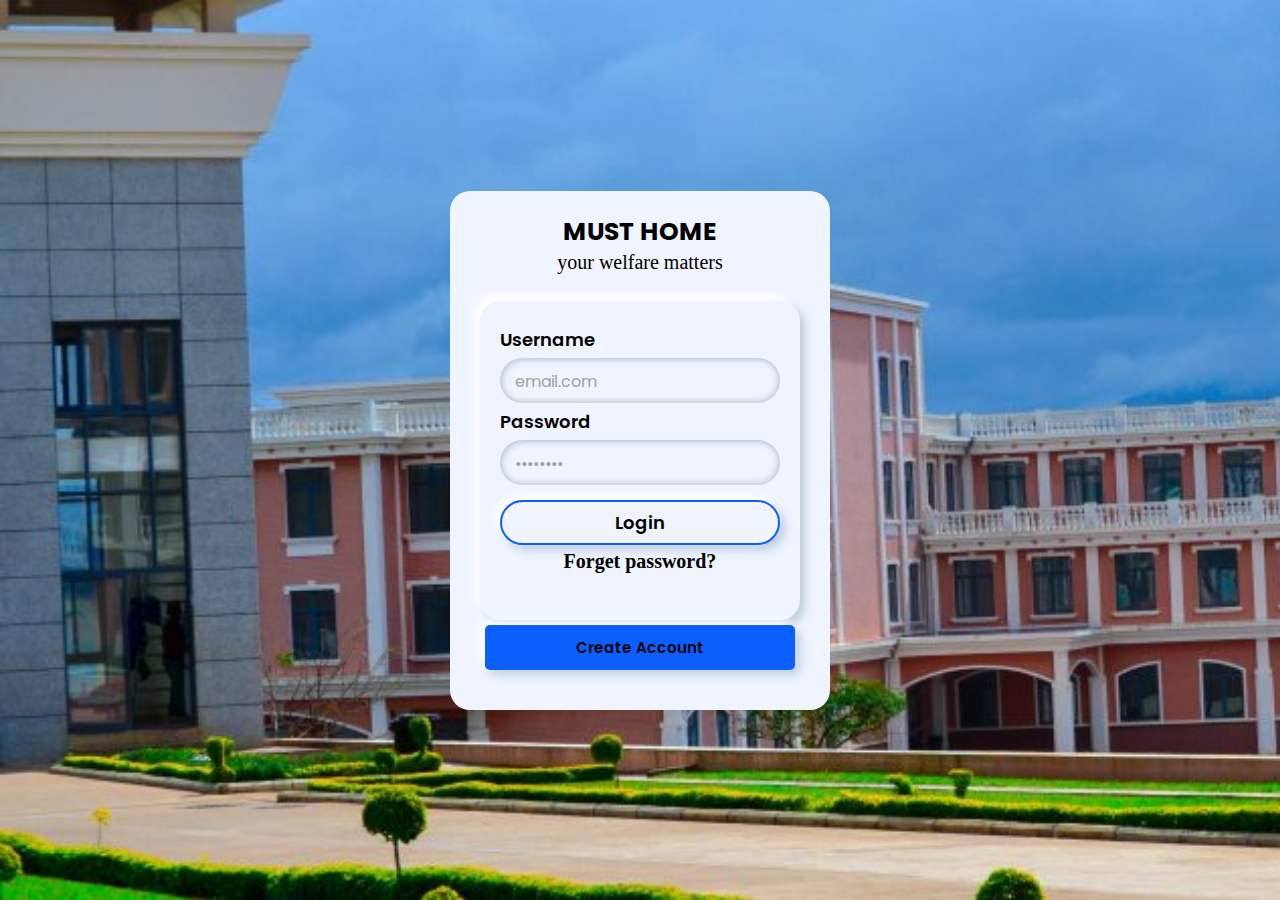
<file: index.html>
<!DOCTYPE html>
<html lang="en">
<head>
    <meta charset="UTF-8">
    <meta name="viewport" content="width=device-width, initial-scale=1.0">
    <title>MUST HOME sign up</title>
<style>
@import url('https://fonts.googleapis.com/css?family=Poppins:400,500,600,700,800&display=swap');

*{
	box-sizing: border-box;
	font-family: 'Poppins', sans-serif;
	margin: 0;
	padding: 0;
}

body{
	align-items: center;
	background-image: url(login/bg.png);
	background-repeat: no-repeat;
	background-size: cover;
	display: flex;
	justify-content: center;
	min-height: 100vh;
    
}

.form{
	background: #eff4ff;
	border-radius: 20px;
	box-shadow: 5px 5px 8px rgb(129, 154, 181 , 0.43), -6px -6px 10px rgb(255 255 255);
	padding: 20px 15px;
	position: relative;
	text-align: center;
	width: 320px;
}


.form .form-content{
	margin:5px 5px;
	text-align: left;
}

.form .form-content .form-box{
	margin-top: 5px;
}

.form .form-content .form-box label{
	color: black;
	display: block;
	font-size: 18px;
    font-weight: 600;
	margin-bottom: 5px;
}

.form .form-content .form-box input{
	background: #eff4ff;
    border: none;
    border-radius: 50px;
    box-shadow:inset -2px -2px 6px rgb(59 59 59 / 18%), inset 2px 2px 6px rgb(129 154 181 / 43%);
    color: black;
    font-size: 18px;
    height: 45px;
    outline: none;
    padding: 5px 15px;
    width: 100%;
}
.form .form-content .form-box input:focus
{	
	box-shadow:-2px -2px 6px rgb(255 255 255),
	2px 2px 6px rgb(129 154 181 / 43%);
    	
}

.form .form-content .form-box input[type="submit"]{
	box-shadow:-5px -5px 10px rgb(255, 255, 255), 5px 5px 10px rgb(129 154 181 / 43%);
	font-weight: 600;
	margin-top: 5px;
    border:2px solid #0d5ffd;
}

.form .form-content .form-box input[type="submit"]:active{
	box-shadow: -5px -5px 15px rgb(255, 255, 255), 5px 5px 20px rgb(129 154 181 / 43%);
	color:black;
    background: #0d5ffd;
	margin-top: 20px;
}

.form .form-content .form-box input::placeholder{
	color: #A2A2A2;
	font-size: 16px;
}

.form-forget{
	color: black;
	margin-top: 5px;
    font-weight: 600;
}

.form-forget a{
	color: black;
}

.formbx
{
	position: relative;
	border-radius: 20px;
	background: #eff4ff;
	padding:20px 30px 40px 30px;
	/**box-shadow: -5px -5px 15px rgb(255, 255, 255), 5px 5px 20px rgb(129 154 181 / 43%);***/
  /*  box-shadow: 0 0 6px 6px #eff4ff, 8px 8px 10px 4px rgb(129, 154, 181 , 0.43), -8px -8px 10px 4px rgb(255 255 255);*/
}
.CA
{
	margin-left: 5px;
    padding: 11px;
    color: black;
    display: block;
	font-weight: 600;
	font-size: 15px;
    position: relative;
    text-decoration: none;
    text-align: center;
    background: #0d5ffd;
    border-radius:5px;
    margin-right:5px;
    margin-top: 5px;
	box-shadow:-5px -5px 10px rgb(255, 255, 255), 5px 5px 10px rgb(129 154 181 / 43%);
	
}
.CA:active
{
	box-shadow:-5px -5px 10px rgb(255, 255, 255), 5px 5px 10px rgb(129 154 181 / 43%);
	background: #eff4ff;
	color:black;

}
h2
{
	text-align: center;
    color: black;
    font-size: 25px;
    margin-top: 2px;
}
p{
	text-align: center;
	margin-bottom: 27px;
	font-family: cursive;
	font-size: 20px;

}
</style>        
</head>
<body>
 
<div class="formbx">
	<h2>MUST HOME</h2>
	<p>your welfare matters</p>
<div class="form">

	<div class="form-content">
		<div class="form-box">
			<label>Username</label>
			<input type="email" name="" placeholder="email.com">
		</div>
		<div class="form-box">
			<label>Password</label>
			<input type="password" name="" placeholder="••••••••">
		</div>
		<div class="form-box" style="margin-top: 10px;">
			<a href="home.html"><input type="submit" name="submit" value="Login"></a>
		</div>
	</div>
	<p class="form-forget">Forget password?</p>
</div>  
<a href="02.html" class="CA">Create Account</a>
</div>


<!-- <script src="https://apps.elfsight.com/p/platform.js" defer></script>
<div class="elfsight-app-f44b746e-0e64-4302-9fb5-081e88a3a304"></div> -->

</body>
</html>
</file>
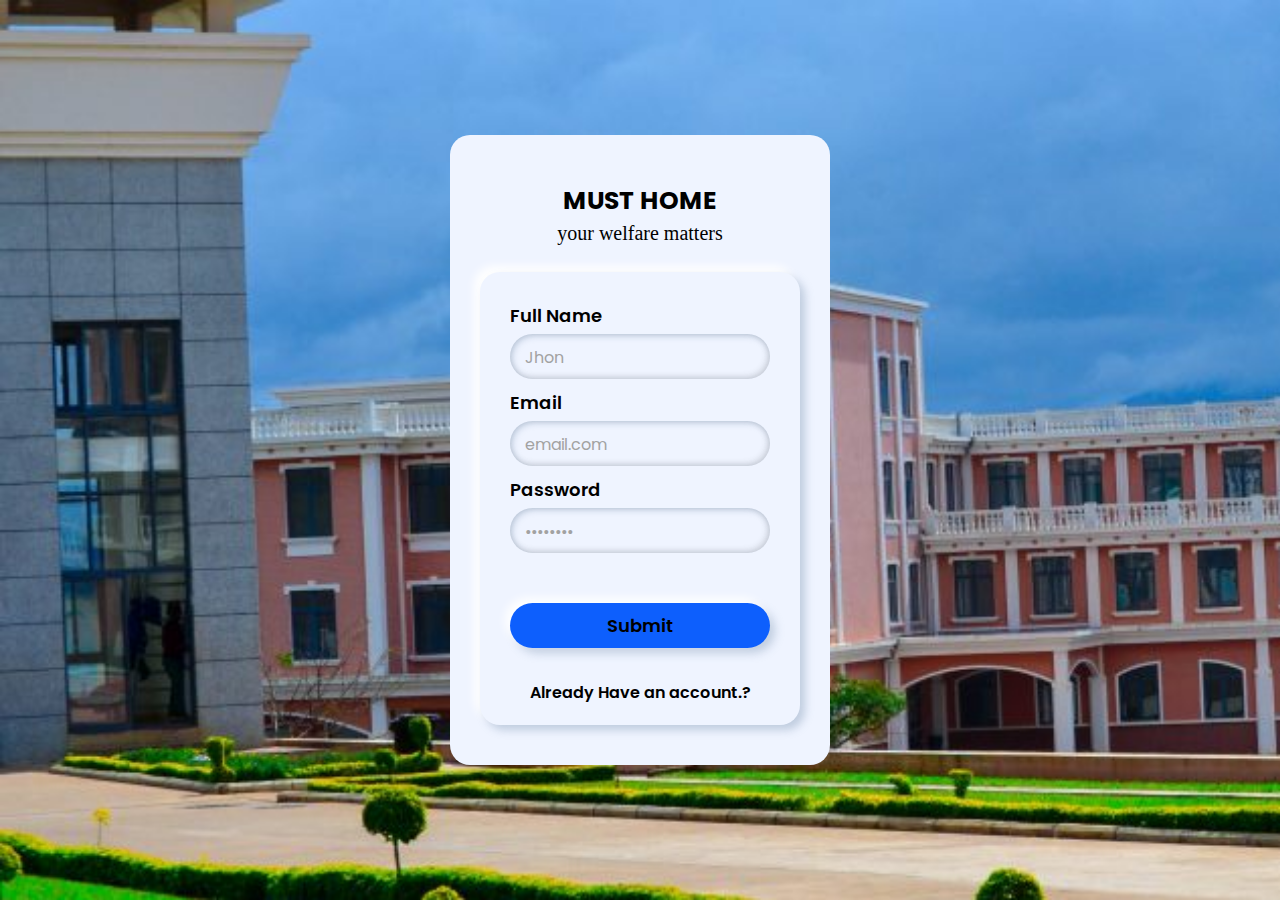
<file: 02.html>
<!DOCTYPE html>
<html lang="en">
<head>
    <meta charset="UTF-8">
    <meta name="viewport" content="width=device-width, initial-scale=1.0">
    <title>MUST HOME sign in</title>
<style>
@import url('https://fonts.googleapis.com/css?family=Poppins:400,500,600,700,800&display=swap');

*{
	box-sizing: border-box;
	font-family: 'Poppins', sans-serif;
	margin: 0;
	padding: 0;
}

body{
	align-items: center;
	background-image: url(login/bg.png);
	background-repeat: no-repeat;
	background-size: cover;
	display: flex;
	justify-content: center;
	min-height: 100vh;
    
}

.form{
	background: #eff4ff;
	border-radius: 20px;
	box-shadow: 5px 5px 8px rgb(129, 154, 181 , 0.43), -6px -6px 10px rgb(255 255 255);
	padding: 20px 15px;
	position: relative;
	text-align: center;
	width: 320px;
}


.form .form-content{
	margin:10px 15px;
	text-align: left;
}

.form .form-content .form-box{
	margin-top: 10px;
}

.form .form-content .form-box label{
	color: black;
	display: block;
	font-size: 18px;
    font-weight: 600;
	margin-bottom: 5px;
}

.form .form-content .form-box input{
	background: #eff4ff;
    border: none;
    border-radius: 50px;
    box-shadow: inset -2px -2px 6px rgb(59 59 59 / 18%), inset 2px 2px 6px rgb(129 154 181 / 43%);
    color: black;
    font-size: 18px;
    height: 45px;
    outline: none;
    padding: 5px 15px;
    width: 100%;
}
.form .form-content .form-box input:focus
{	
	box-shadow:-2px -2px 6px rgb(255 255 255),
	2px 2px 6px rgb(129 154 181 / 43%);
    	
}

.form .form-content .form-box input[type="submit"]{
	box-shadow:-5px -5px 10px rgb(255, 255, 255), 5px 5px 10px rgb(129 154 181 / 43%);
	font-weight: 600;
	margin-top: 20px;
	background: #0d5ffd;
	color: black;
}

.form .form-content .form-box input[type="submit"]:active{
	box-shadow: -5px -5px 15px rgb(255, 255, 255), 5px 5px 20px rgb(129 154 181 / 43%);
	color:#0d5ffd;
    background:#eff4ff;
	margin-top: 20px;
}

.form .form-content .form-box input::placeholder{
	color: #A2A2A2;
	font-size: 16px;
}

.form-forget{
	color: #0d5ffd;
	margin-top: 30px;
    font-weight: 600;
}

.form-forget a{
	color: #0d5ffd;
}

.formbx
{
	position: relative;
	border-radius: 20px;
	background: #eff4ff;
	padding:20px 30px 40px 30px;
	/**box-shadow: -5px -5px 15px rgb(255, 255, 255), 5px 5px 20px rgb(129 154 181 / 43%);***/
    /*box-shadow: 0 0 6px 6px #eff4ff, 8px 8px 10px 4px rgb(129, 154, 181 , 0.43), -8px -8px 10px 4px rgb(255 255 255);*/
}
.CA
{
    color: black;
    display: block;
    position: relative;
    text-decoration: none;
    text-align: center;
    margin-top: 32px;
	font-weight: 600;
		
}

h2
{
	text-align: center;
    color: black;
    font-size: 25px;
    margin-bottom: 2px;
    margin-top: 27px;
}

p{
	text-align: center;
	margin-bottom: 27px;
	font-family: cursive;
	font-size: 20px;

}
</style>        
</head>
<body>
 
<div class="formbx">
	<h2>MUST HOME</h2>
	<p> your welfare  matters</p>
<div class="form">

	<div class="form-content">
		<div class="form-box">
			<label>Full Name</label>
			<input type="text" name="" placeholder="Jhon">
		</div>
		<div class="form-box">
			<label>Email</label>
			<input type="text" name="" placeholder="email.com">
		</div>
		<div class="form-box">
			<label>Password</label>
			<input type="password" name="" placeholder="••••••••">
		</div>
		<div class="form-box" style="margin-top: 30px;">
			<input type="submit" name="submit" value="Submit">
		</div>
	</div>
	<a href="index.html" class="CA">Already Have an account.?</a>
</div>  

</div>

</body>
</html>
</file>
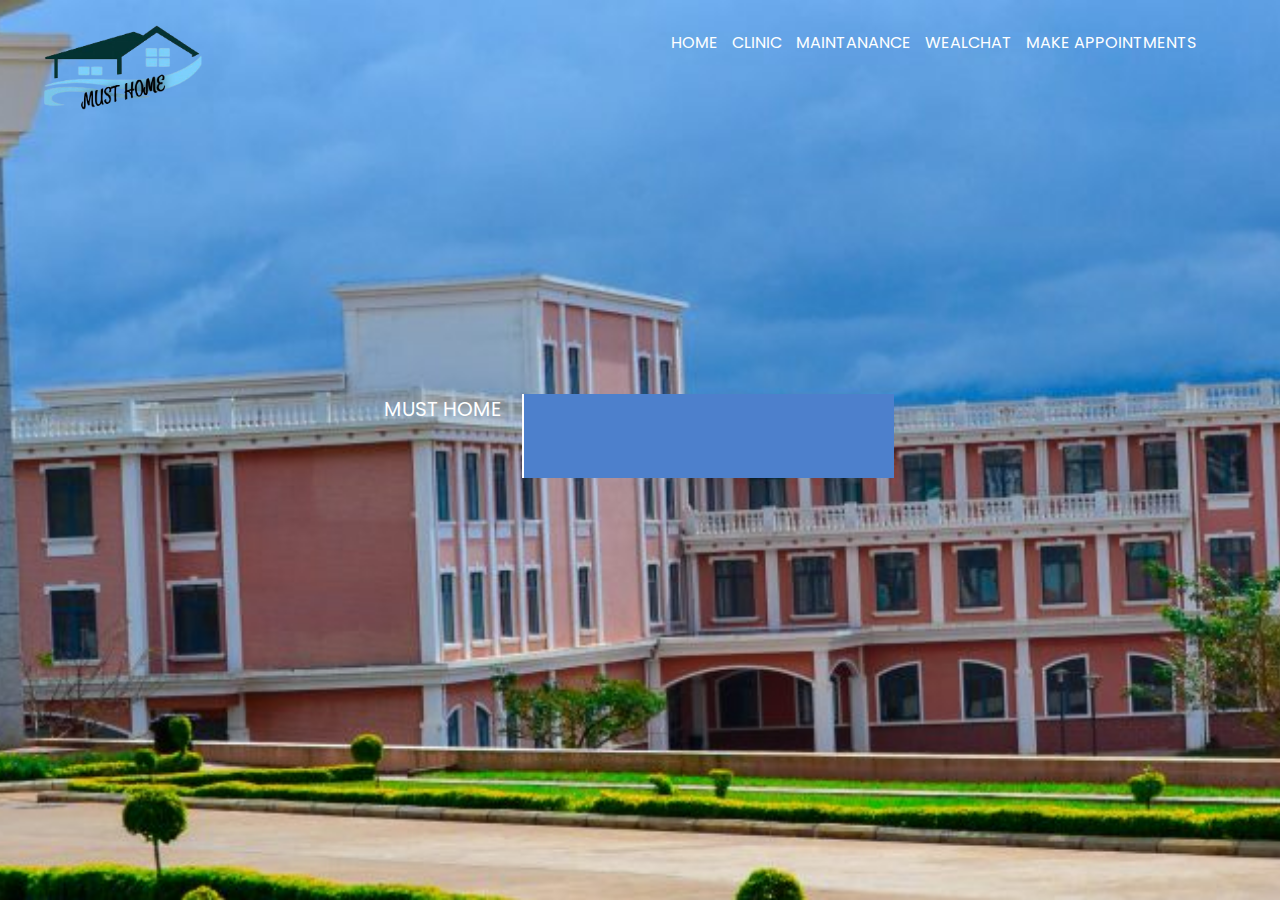
<file: home.html>
<!DOCTYPE html>
<!--Code by Divinector (www.divinectorweb.com)-->
<html lang="en">
<head>
    <meta charset="UTF-8">
    <title>MUST HOME</title>
    <link href="https://fonts.googleapis.com/css2?family=Poppins:wght@400;600;700;900&display=swap" rel="stylesheet">
    <link rel="stylesheet" href="blog.css">    
</head>
<body>
    <header>
    <div class="wrapper">
        <div class="logo">
            <img src="clinic/log.png" alt="">
        </div>
<ul class="nav-area">
<li><a href="home.html">Home</a></li>
<li><a href="clinic.html">clinic</a></li>
<li><a href="maintenace.html">Maintanance</a></li>
<li><a href="https://musthome.blogspot.com/">Wealchat</a></li>
<li><a href="Staff.html">Make Appointments</a></li>
</ul>
</div>
<div class="welcome-text">
  <!-- <h1>
 <span>Your Welfare Matters</span></h1> -->
 <div class="wrapper">
        <div class="static-txt">MUST HOME</div>
        <ul class="dynamic-txts">
          <li><span>your welfare</span></li>
          <li><span>Your Pride</span></li>
          <li><span>health</span></li>
          <li><span>Finance</span></li>
          <li><span>well being</span></li>
        </ul>
      </div>
    </body>
 
    </div>
    
      

  

</header>

</html>
</file>
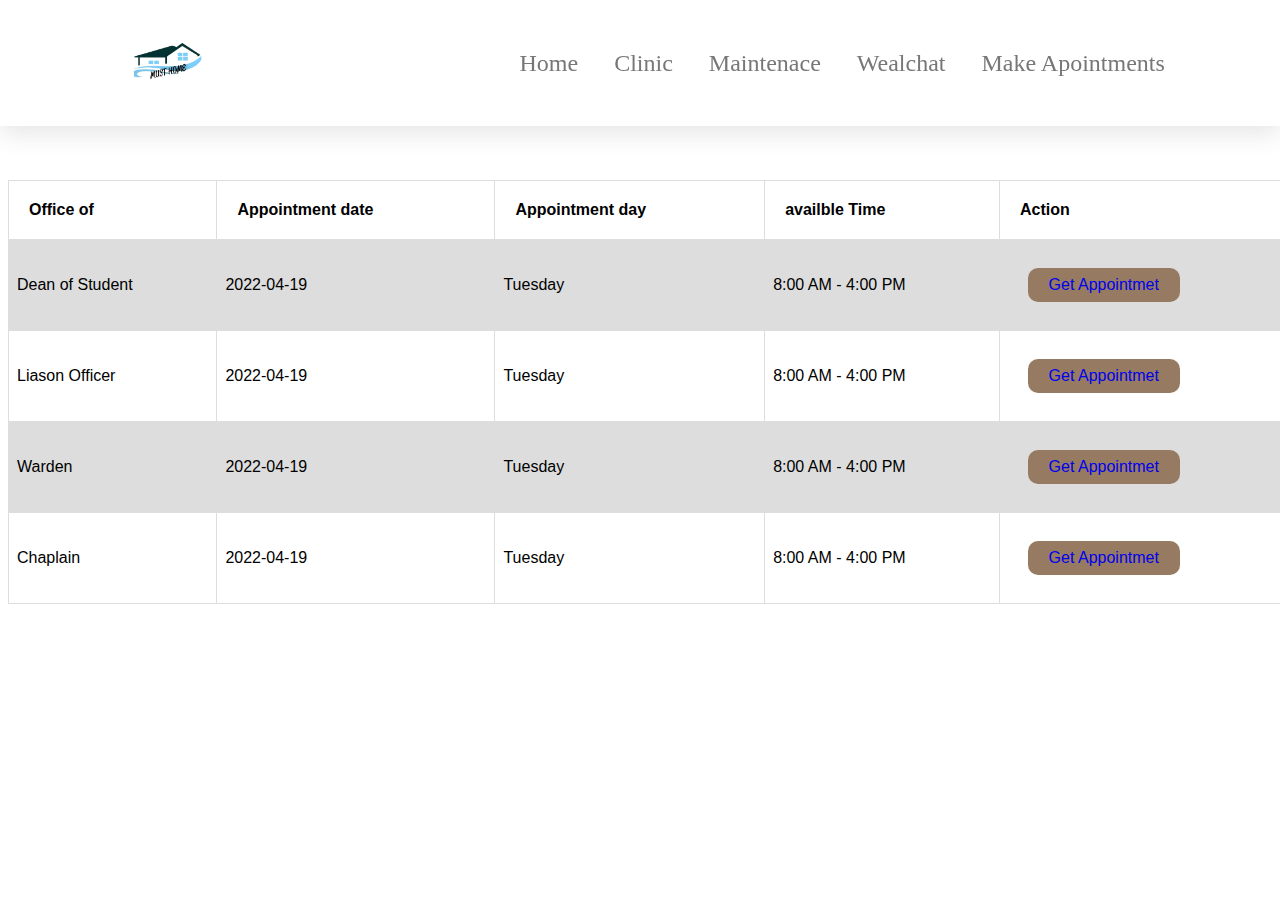
<file: Staff.html>
<!DOCTYPE html>
<html lang="en">

<head>
    <meta charset="UTF-8">
    <meta http-equiv="X-UA-Compatible" content="IE=edge">
    <meta name="viewport" content="width=device-width, initial-scale=1.0">
    <link rel="stylesheet" href="Staff.css">
    <title>Schedule</title>
</head>

<body class="main_bg">
    <header class="header">

      <div class="logo" >
        <img src="clinic/log.png" alt="" width="100px">
    </div>

    <nav class="navbar">
        <a href="home.html">Home</a>
        <a href="clinic.html">Clinic</a>
        <a href="maintenace.html">Maintenace</a>
        <a href="https://musthome.blogspot.com/">Wealchat</a> 
        <a href="staff.html">Make Apointments</a>
        
        
    </nav>

    <div id="menu-btn" class="fas fa-bars"></div>

</header>

<h2>HTML Table</h2>

<table>
  <tr>
    <th>Office of</th>
    <th>Appointment date</th>
    <th>Appointment day</th>
    <th>availble Time</th>
    <th>Action</th>

  </tr>
  <tr>
    <td>Dean of Student</td>
    <td>2022-04-19</td>
    <td>Tuesday</td>
    <td>8:00 AM - 4:00 PM</td>
    <td > <div class="appoint"><a href="staff2.html">Get Appointmet</a></div> </td>
  </tr>
  <tr>
    <td>Liason Officer</td>
    <td>2022-04-19</td>
    <td>Tuesday</td>
    <td>8:00 AM - 4:00 PM</td>
    <td > <div class="appoint"><a href="staff2.html">Get Appointmet</a></div> </td>
    
  </tr>
  <tr>
    <td>Warden</td>
    <td>2022-04-19</td>
    <td>Tuesday</td>
    <td>8:00 AM - 4:00 PM</td>
    <td ><div class="appoint"><a href="staff2.html">Get Appointmet</a></div> </td>
    
  </tr>
  <tr>
    <td>Chaplain</td>
    <td>2022-04-19</td>
    <td>Tuesday</td>
    <td>8:00 AM - 4:00 PM</td>
    <td > <div class="appoint"><a href="staff2.html">Get Appointmet</a></div> </td>
  </tr>
 
  
</table>

       
</body>
</html>
</file>
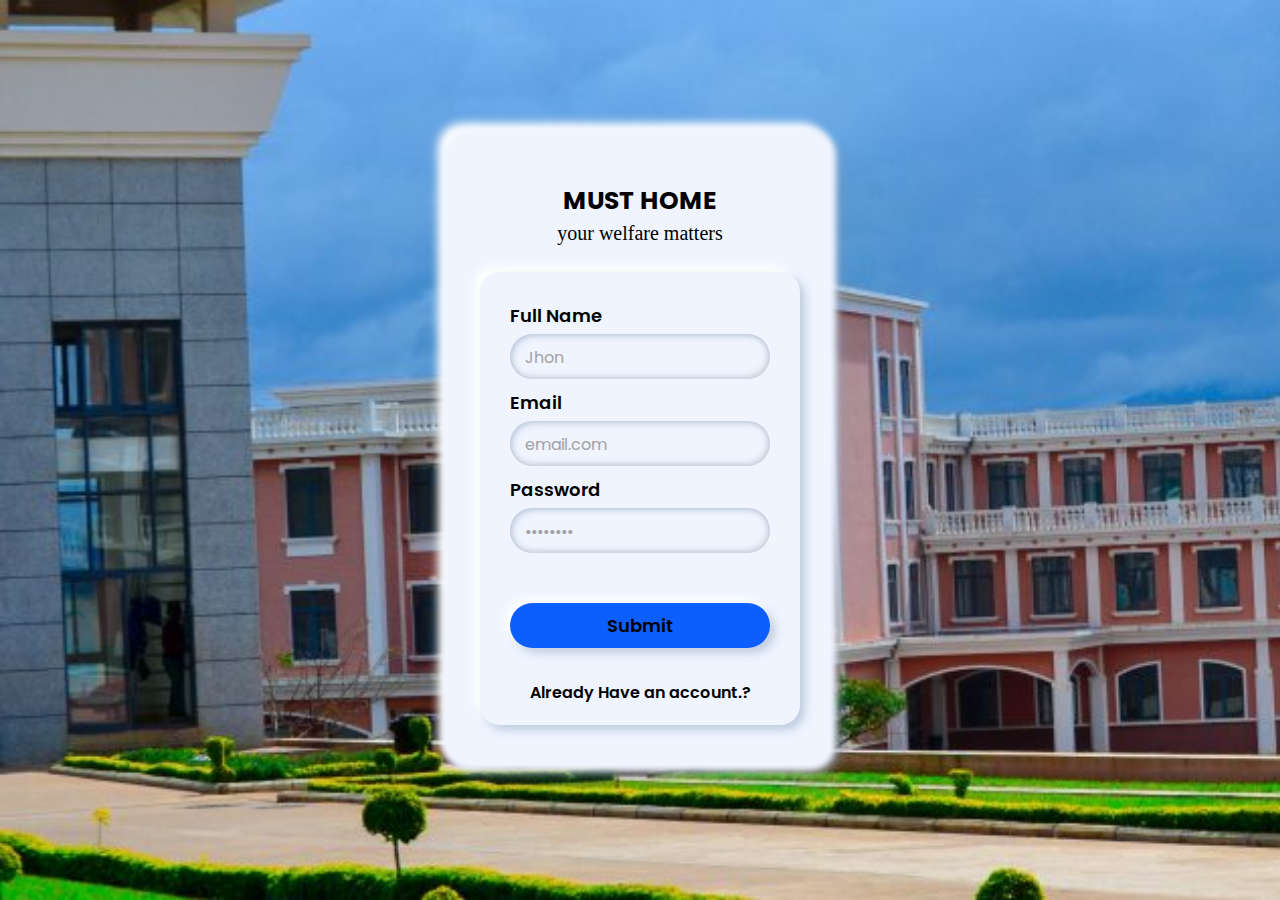
<file: login/02.html>
<!DOCTYPE html>
<html lang="en">
<head>
    <meta charset="UTF-8">
    <meta name="viewport" content="width=device-width, initial-scale=1.0">
    <title>MUST HOME sign in</title>
<style>
@import url('https://fonts.googleapis.com/css?family=Poppins:400,500,600,700,800&display=swap');

*{
	box-sizing: border-box;
	font-family: 'Poppins', sans-serif;
	margin: 0;
	padding: 0;
}

body{
	align-items: center;
	background-image: url(bg.png);
	background-repeat: no-repeat;
	background-size: cover;
	display: flex;
	justify-content: center;
	min-height: 100vh;
    
}

.form{
	background: #eff4ff;
	border-radius: 20px;
	box-shadow: 5px 5px 8px rgb(129, 154, 181 , 0.43), -6px -6px 10px rgb(255 255 255);
	padding: 20px 15px;
	position: relative;
	text-align: center;
	width: 320px;
}


.form .form-content{
	margin:10px 15px;
	text-align: left;
}

.form .form-content .form-box{
	margin-top: 10px;
}

.form .form-content .form-box label{
	color: black;
	display: block;
	font-size: 18px;
    font-weight: 600;
	margin-bottom: 5px;
}

.form .form-content .form-box input{
	background: #eff4ff;
    border: none;
    border-radius: 50px;
    box-shadow: inset -2px -2px 6px rgb(59 59 59 / 18%), inset 2px 2px 6px rgb(129 154 181 / 43%);
    color: black;
    font-size: 18px;
    height: 45px;
    outline: none;
    padding: 5px 15px;
    width: 100%;
}
.form .form-content .form-box input:focus
{	
	box-shadow:-2px -2px 6px rgb(255 255 255),
	2px 2px 6px rgb(129 154 181 / 43%);
    	
}

.form .form-content .form-box input[type="submit"]{
	box-shadow:-5px -5px 10px rgb(255, 255, 255), 5px 5px 10px rgb(129 154 181 / 43%);
	font-weight: 600;
	margin-top: 20px;
	background: #0d5ffd;
	color: black;
}

.form .form-content .form-box input[type="submit"]:active{
	box-shadow: -5px -5px 15px rgb(255, 255, 255), 5px 5px 20px rgb(129 154 181 / 43%);
	color:#0d5ffd;
    background:#eff4ff;
	margin-top: 20px;
}

.form .form-content .form-box input::placeholder{
	color: #A2A2A2;
	font-size: 16px;
}

.form-forget{
	color: #0d5ffd;
	margin-top: 30px;
    font-weight: 600;
}

.form-forget a{
	color: #0d5ffd;
}

.formbx
{
	position: relative;
	border-radius: 20px;
	background: #eff4ff;
	padding:20px 30px 40px 30px;
	/**box-shadow: -5px -5px 15px rgb(255, 255, 255), 5px 5px 20px rgb(129 154 181 / 43%);***/
    box-shadow: 0 0 6px 6px #eff4ff, 8px 8px 10px 4px rgb(129, 154, 181 , 0.43), -8px -8px 10px 4px rgb(255 255 255);
}
.CA
{
    color: black;
    display: block;
    position: relative;
    text-decoration: none;
    text-align: center;
    margin-top: 32px;
	font-weight: 600;
		
}

h2
{
	text-align: center;
    color: black;
    font-size: 25px;
    margin-bottom: 2px;
    margin-top: 27px;
}

p{
	text-align: center;
	margin-bottom: 27px;
	font-family: cursive;
	font-size: 20px;

}
</style>        
</head>
<body>
 
<div class="formbx">
	<h2>MUST HOME</h2>
	<p> your welfare  matters</p>
<div class="form">

	<div class="form-content">
		<div class="form-box">
			<label>Full Name</label>
			<input type="text" name="" placeholder="Jhon">
		</div>
		<div class="form-box">
			<label>Email</label>
			<input type="text" name="" placeholder="email.com">
		</div>
		<div class="form-box">
			<label>Password</label>
			<input type="password" name="" placeholder="••••••••">
		</div>
		<div class="form-box" style="margin-top: 30px;">
			<input type="submit" name="submit" value="Submit">
		</div>
	</div>
	<a href="01.html" class="CA">Already Have an account.?</a>
</div>  

</div>

</body>
</html>
</file>
<file: blog.css>
* {
	margin: 0;
	padding: 0;
}
body {
	font-family: 'Poppins', sans-serif;
}
.wrapper1 {
	width: 1170px;
	margin: auto;
}
header {
	background:   url(login/bg.png);
	height: 100vh;
	-webkit-background-size: cover;
	background-size: cover;
	background-position: center center;
	position: relative;
}
.nav-area {
	float: right;
	list-style: none;
	margin-top: 30px;
}
.nav-area li {
	display: inline-block;
}
.nav-area li a {
	color: #fff;
	text-decoration: none;
	padding: 5px ;
	font-family: poppins;
	font-size: 16px;
	text-transform: uppercase;
}
.nav-area li a:hover {
	background: #fff;
	color: #333;
}
.logo {
	float: left;
}
.logo img {
	width: 35%;
	/* padding: 15px 0; */
}
.welcome-text {
	position: absolute;
	width: 600px;
	height: 300px;
	margin: 20% 30%;
	text-align: center;
}
.welcome-text h1 {
	text-align: center;
	color: #fff;
	text-transform: uppercase;
	font-size: 50px;
}
.welcome-text h1 span {
	color: white;
  font-style: italic;
}
.welcome-text a {
	border: 1px solid #fff;
	padding: 10px 25px;
	text-decoration: none;
	text-transform: uppercase;
	font-size: 14px;
	margin-top: 20px;
	display: inline-block;
	color: #fff;
  border-radius: 15%;
  width: 100px;
}
.welcome-text a:hover {
	background: #fff;
	color: #333;
}
/*resposive*/

@media (max-width:600px) {
	.wrapper1 {
		width: 100%;
	}
	.logo {
		float: none;
		width: 50%;
		text-align: center;
		margin: auto;
	}
	img {
		width: 200px;
	}
	.nav-area {
		float: none;
		margin-top: 0;
	}
	.nav-area li a {
		padding: 5px;
		font-size: 11px;
	}
	.nav-area {
		text-align: center;
	}
	.welcome-text {
		width: 100%;
		height: auto;
		margin: 30% 0;
	}
	.welcome-text h1 {
		font-size: 30px;
	}
}
/* linear-gradient(rgba(0, 0, 0, 0.8), rgba(0, 0, 0, 0.8)), */
.play{
  display: flex;
  align-items: center;
  justify-content: center;
  min-height: 100vh;
  background: colorless;
}
.wrapper{
  display: flex;
}
.wrapper .static-txt{
  color: #fff;
  font-size: 20px;
  font-weight: 400;
 
}
.wrapper .dynamic-txts{
  margin-left: 20px;
  height: 90px;
  line-height: 90px;
  overflow: hidden;
}
.dynamic-txts li{
  list-style: none;
  color: white;
  font-size: 60px;
  font-weight: 500;
  position: relative;
  top: 0;
  animation: slide 12s steps(4) infinite;
}
@keyframes slide {
  100%{
    top: -360px;
  }
}
.dynamic-txts li span{
  position: relative;
  margin: 5px 0;
  line-height: 90px;
}
.dynamic-txts li span::after{
  content: "";
  position: absolute;
  left: 0;
  height: 100%;
  width: 100%;
  background: #4d80cc;
  border-left: 2px solid white;
  animation: typing 3s steps(10) infinite;
}
@keyframes typing {
  40%, 60%{
    left: calc(100% + 30px);
  }
  100%{
    left: 0;
  }
}
</file>
<file: Staff.css>
@import url('https://fonts.googleapis.com/css2?family=Akaya+Telivigala&display=swap');


:root{
    --green:#16a085;
    --black:#444;
    --light-color:#777;
    --box-shadow:.5rem .5rem 0 rgba(22, 160, 133, .2);
    --text-shadow:.4rem .4rem 0 rgba(0, 0, 0, .2);
    --border:.2rem solid var(--green);
}
/* body{
    background-image: url(mt.jfif);
    background-repeat: no-repeat;
    background-size: cover;
    background-position: center;
} */



@media screen and (max-width:710px) {
    .main-form{
        text-align: center;
    }
}

/* make by ruhul amin */

.header{
    padding:2rem 9%;
    position: fixed;
    top:0; left: 0; right: 0;
    z-index: 1000;
    box-shadow: 0 .5rem 1.5rem rgba(0, 0, 0, .1);
    display: flex;
    align-items: center;
    justify-content: space-between;
    background: #fff;
}

.header .logo{
    font-size: 1.5rem;
    color: var(--black);
}

.header .logo i{
    color: var(--green);
}

.header .navbar a{
    font-size: 1.5rem;
    color: var(--light-color);
    margin-left: 2rem;
    text-decoration: none;
}

.header .navbar a:hover{
    color: var(--green);
}

#menu-btn{
    font-size: 2.5rem;
    border-radius: .5rem;
    background: #eee;
    color:var(--green);
    padding: 1rem 1.5rem;
    cursor: pointer;
    display: none;
}

a{
    text-decoration: none;
}

table {
  position: absolute;
  top: 20%;
  font-family: arial, sans-serif;
  border-collapse: collapse;
  width: 100%;
}

td, th {
  border: 1px solid #dddddd;
  text-align: left;
  padding: 8px;
}

th{
    padding: 20px;
}

tr:nth-child(even) {
  background-color: #dddddd;
}

.appoint{
    margin: 20px;
   width: 50%;
   height: 100%;
   background-color: rgb(150, 122, 97);
   text-align: center;
   text-decoration: none;
   color: white;
   border-radius: 10px;
   padding: 8px;
}
</file>
